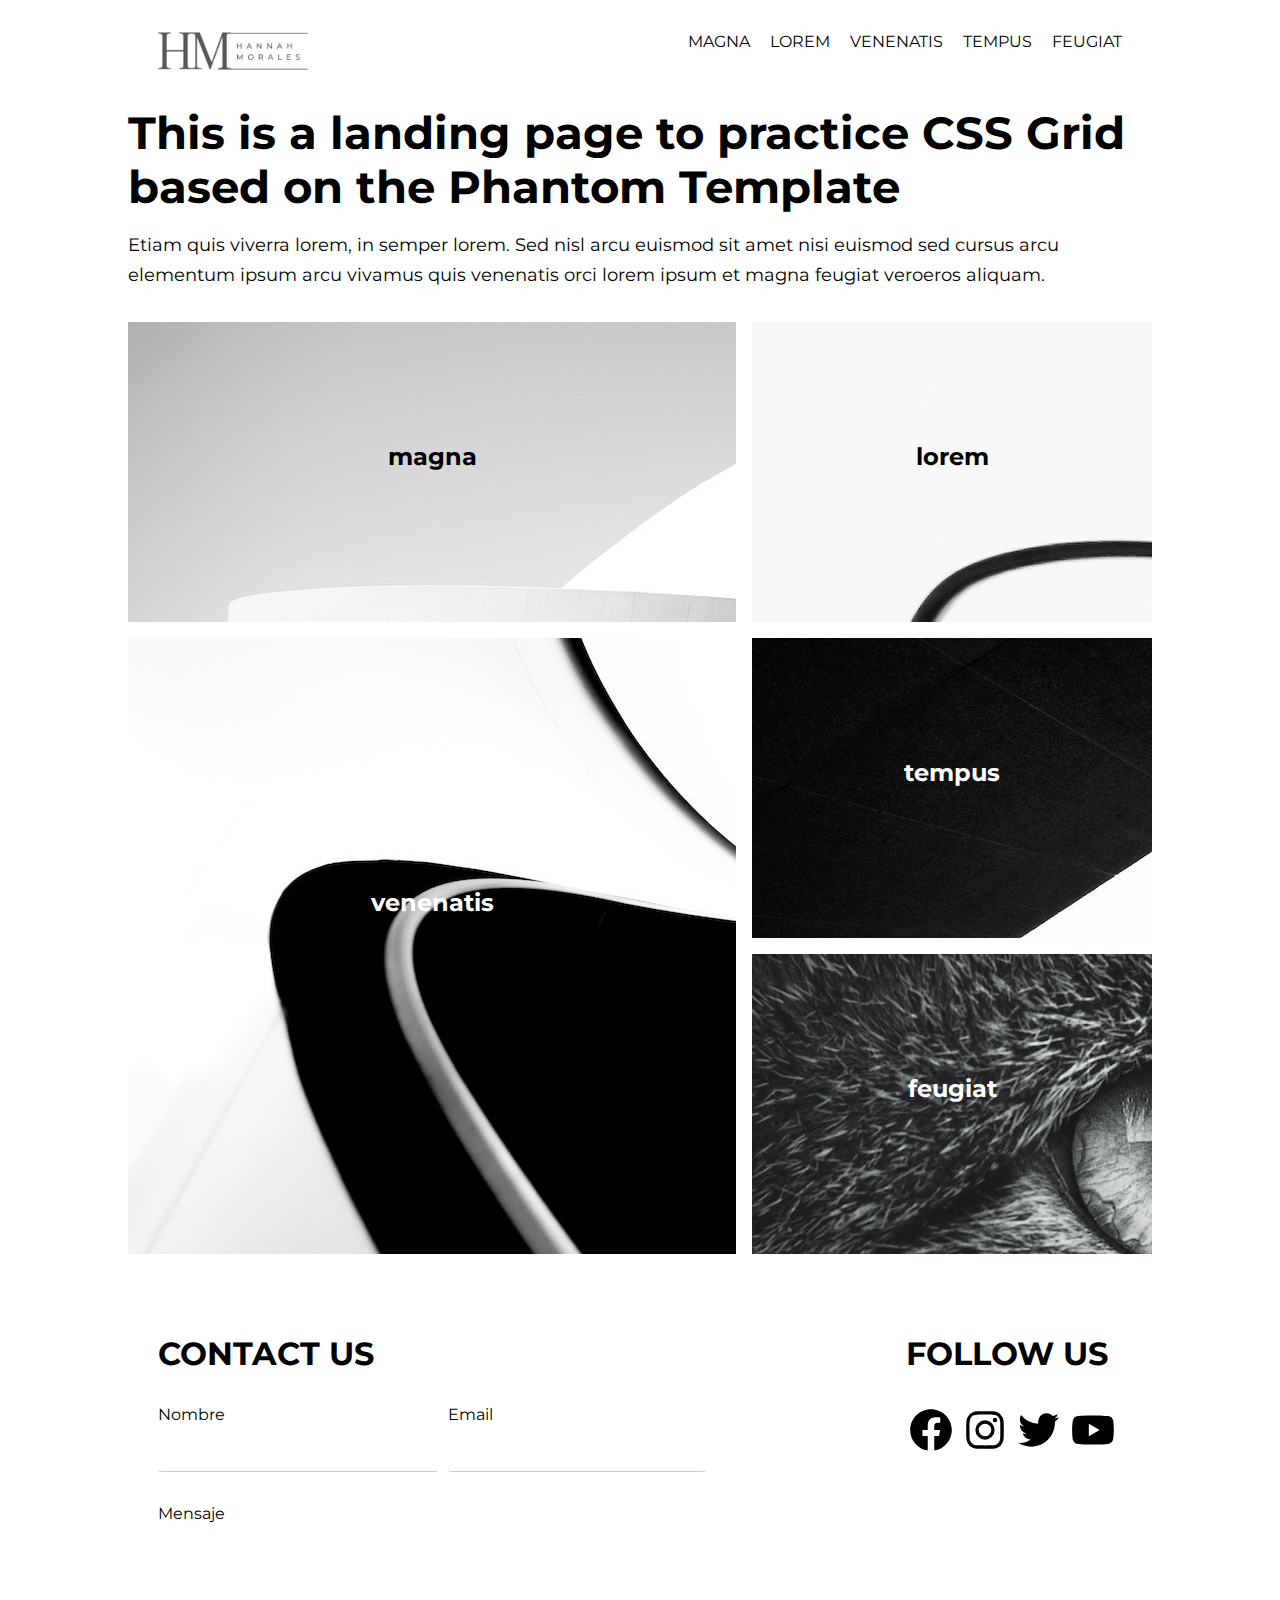
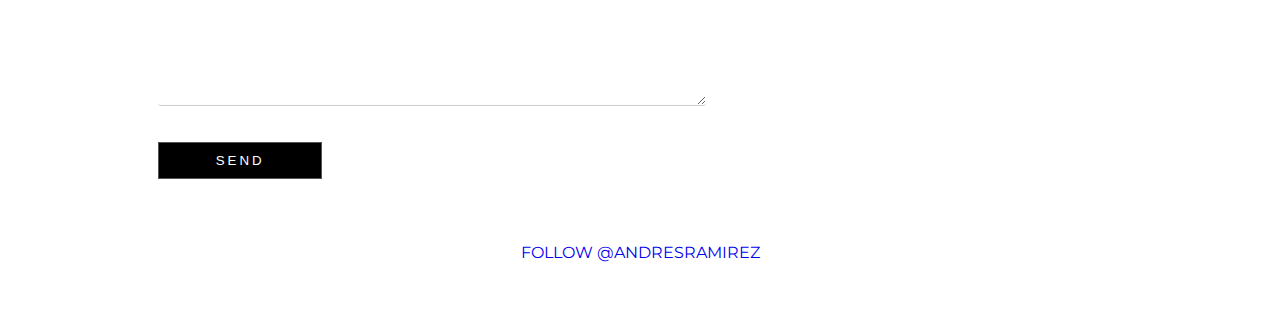
<file: index.html>
<!DOCTYPE html>
<html lang="en">
<head>
    <meta charset="UTF-8">
    <meta name="viewport" content="width=device-width, initial-scale=1.0">
    <link rel="stylesheet" href="/scss/styles.css">
    <link rel="stylesheet" media="screen and (max-width:1000px)" href="/scss/mobile.css">
    <title>GREEN LANDING WHITE | Welcome</title>
</head>
<body>
    <header id="mainheader">
        <nav class="navbar">
            <div class="container">
                <a href="index.html"><img src="/images/logo.png" alt="" class="logo"></a>
                <ul>
                    <li><a href="project-1.html">magna</a></li>
                    <li><a href="project-2.html">lorem</a></li>
                    <li><a href="project-3.html">venenatis</a></li>
                    <li><a href="project-4.html">tempus</a></li>
                    <li><a href="project-5.html">feugiat</a></li>
                </ul>
            </div>
        </nav>
        <section id="showcase">
                <h1>This is a landing page to practice CSS Grid based on the Phantom Template</h1>
            <p>Etiam quis viverra lorem, in semper lorem. Sed nisl arcu euismod sit amet nisi euismod sed cursus arcu elementum ipsum arcu vivamus quis venenatis orci lorem ipsum et magna feugiat veroeros aliquam.</p>
        
        </section>
    </header>

    <!-- cards -->
    <section id="cards" class="grid">
        <div class="grid-box grid-box-1">
        <h4>magna</h4>
        <div class="overlay overlay-1">
            <h4>magna</h4>
            <p >
                Lorem ipsum dolor sit amet, consectetur adipisicing elit. Hic, perspiciatis? Sed maxime fugiat ea itaque
                aut aliquid natus sapiente numquam, totam recusandae consectetur placeat quibusdam?
            </p>
            <a href="project-1.html" class="btn button-1">learn more</a>
        </div>      
        </div>
        <div class="grid-box grid-box-2">
            <h4>lorem</h4>
            <div class="overlay overlay-2">
                <h4>Lorem</h4>
                <p >
                    Lorem ipsum dolor sit amet, consectetur adipisicing elit. Hic, perspiciatis? Sed maxime fugiat ea itaque
                    aut aliquid natus sapiente numquam, totam recusandae consectetur placeat quibusdam?
                </p>
                <a href="project-1.html" class="btn button-1">learn more</a>
            </div>      
            </div>
            <div class="grid-box grid-box-3">
                <h4>venenatis</h4>
                <div class="overlay overlay-3">
                    <h4>venenatis</h4>
                    <p >
                        Lorem ipsum dolor sit amet, consectetur adipisicing elit. Hic, perspiciatis? Sed maxime fugiat ea itaque
                        aut aliquid natus sapiente numquam, totam recusandae consectetur placeat quibusdam?
                    </p>
                    <a href="project-1.html" class="btn button-1">learn more</a>
                </div>      
                </div>
                <div class="grid-box grid-box-4">
                    <h4>tempus</h4>
                    <div class="overlay overlay-4">
                        <h4>tempus</h4>
                        <p >
                            Lorem ipsum dolor sit amet, consectetur adipisicing elit. Hic, perspiciatis? Sed maxime fugiat ea itaque
                            aut aliquid natus sapiente numquam, totam recusandae consectetur placeat quibusdam?
                        </p>
                        <a href="project-1.html" class="btn button-1">learn more</a>
                    </div>      
                    </div>
                    <div class="grid-box grid-box-5">
                        <h4>feugiat</h4>
                        <div class="overlay overlay-5">
                            <h4>feugiat</h4>
                            <p >
                                Lorem ipsum dolor sit amet, consectetur adipisicing elit. Hic, perspiciatis? Sed maxime fugiat ea itaque
                                aut aliquid natus sapiente numquam, totam recusandae consectetur placeat quibusdam?
                            </p>
                            <a href="project-1.html" class="btn button-1">learn more</a>
                        </div>      
                        </div>
    </section>

    <section id="contact">
        <div class="container">
            <div class="contact-row">
                <div class="contact-form">
                    <h2>contact us</h2>
                    <form action="">
                        <div class="form-group-flex">
                            <div class="form-group">
                                <label for="">Nombre</label>
                                <input type="text" class="form-control">
                            </div>
                            <div class="form-group">
                                <label for="">Email</label>
                                <input type="text" class="form-control">
                            </div>
                        </div>  
                        <div class="form-group">
                            <label for="">Mensaje</label>
                            <textarea name="" id="" cols="30" rows="10" class="form-control"></textarea>
                        </div>
                        <button class="btn button-2">send</button>
                    </form>
                </div>
                <div class="contact-social">
                    <h2>follow us</h2>
                    <img src="/images/bxl-facebook-circle.svg" alt="">
                    <img src="/images/bxl-instagram.svg" alt="">
                    <img src="/images/bxl-twitter.svg" alt="">
                    <img src="/images/bxl-youtube.svg" alt="">
                </div>
            </div>
        </div>
    </section>


    

    <!-- footer -->
    <footer id="footer">
        <a href="https://twitter.com/AndresRamirez?ref_src=twsrc%5Etfw" class="twitter-follow-button" data-show-count="false">Follow @AndresRamirez</a><script async src="https://platform.twitter.com/widgets.js" charset="utf-8"></script>
    </footer>
</body>
</html>
</file>
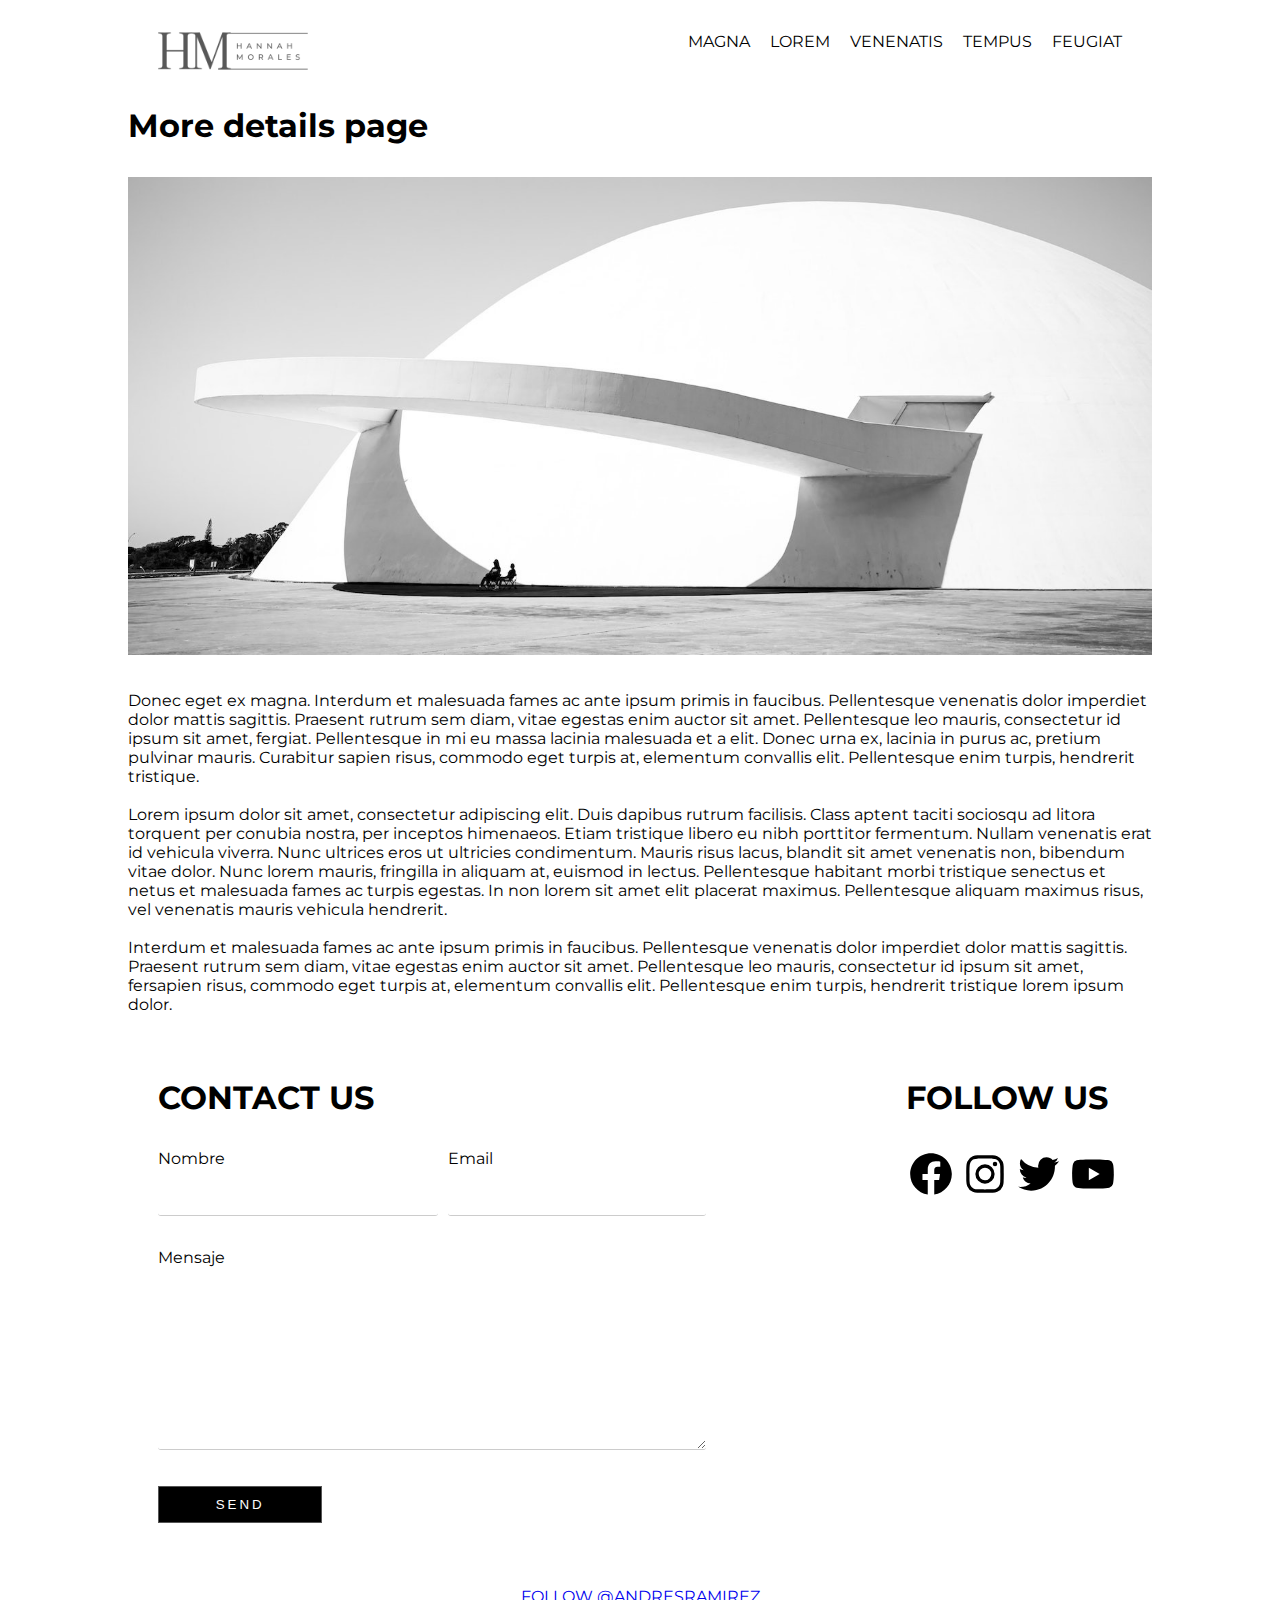
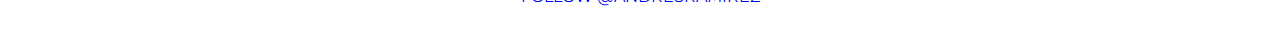
<file: project-1.html>
<!DOCTYPE html>
<html lang="en">
<head>
    <meta charset="UTF-8">
    <meta name="viewport" content="width=device-width, initial-scale=1.0">
    <link rel="stylesheet" href="/scss/styles.css">
    <link rel="stylesheet" media="screen and (max-width:1000px)" href="/scss/mobile.css">
    <title>GREEN LANDING WHITE | Welcome</title>
</head>
<body>
    <header id="mainheader">
        <nav class="navbar">
            <div class="container">
                <a href="index.html"><img src="/images/logo.png" alt="" class="logo"></a>
                <ul>
                    <li><a href="project-1.html">magna</a></li>
                    <li><a href="project-2.html">lorem</a></li>
                    <li><a href="project-3.html">venenatis</a></li>
                    <li><a href="project-4.html">tempus</a></li>
                    <li><a href="project-5.html">feugiat</a></li>
                </ul>
            </div>
        </nav>
    </header>

    <section id="showcase-2">
        <div class="contaier">
            <h1>More details page</h1>
            <img src="/images/image-1.jpg" alt="">
            <p>Donec eget ex magna. Interdum et malesuada fames ac ante ipsum primis in faucibus. Pellentesque venenatis dolor imperdiet dolor mattis sagittis. Praesent rutrum sem diam, vitae egestas enim auctor sit amet. Pellentesque leo mauris, consectetur id ipsum sit amet, fergiat. Pellentesque in mi eu massa lacinia malesuada et a elit. Donec urna ex, lacinia in purus ac, pretium pulvinar mauris. Curabitur sapien risus, commodo eget turpis at, elementum convallis elit. Pellentesque enim turpis, hendrerit tristique. <br><br>

                Lorem ipsum dolor sit amet, consectetur adipiscing elit. Duis dapibus rutrum facilisis. Class aptent taciti sociosqu ad litora torquent per conubia nostra, per inceptos himenaeos. Etiam tristique libero eu nibh porttitor fermentum. Nullam venenatis erat id vehicula viverra. Nunc ultrices eros ut ultricies condimentum. Mauris risus lacus, blandit sit amet venenatis non, bibendum vitae dolor. Nunc lorem mauris, fringilla in aliquam at, euismod in lectus. Pellentesque habitant morbi tristique senectus et netus et malesuada fames ac turpis egestas. In non lorem sit amet elit placerat maximus. Pellentesque aliquam maximus risus, vel venenatis mauris vehicula hendrerit. <br><br>
                
                Interdum et malesuada fames ac ante ipsum primis in faucibus. Pellentesque venenatis dolor imperdiet dolor mattis sagittis. Praesent rutrum sem diam, vitae egestas enim auctor sit amet. Pellentesque leo mauris, consectetur id ipsum sit amet, fersapien risus, commodo eget turpis at, elementum convallis elit. Pellentesque enim turpis, hendrerit tristique lorem ipsum dolor.</p>
        </div>
    </section>
    
    <section id="contact">
        <div class="container">
            <div class="contact-row">
                <div class="contact-form">
                    <h2>contact us</h2>
                    <form action="">
                        <div class="form-group-flex">
                            <div class="form-group">
                                <label for="">Nombre</label>
                                <input type="text" class="form-control">
                            </div>
                            <div class="form-group">
                                <label for="">Email</label>
                                <input type="text" class="form-control">
                            </div>
                        </div>  
                        <div class="form-group">
                            <label for="">Mensaje</label>
                            <textarea name="" id="" cols="30" rows="10" class="form-control"></textarea>
                        </div>
                        <button class="btn button-2">send</button>
                    </form>
                </div>
                <div class="contact-social">
                    <h2>follow us</h2>
                    <img src="/images/bxl-facebook-circle.svg" alt="">
                    <img src="/images/bxl-instagram.svg" alt="">
                    <img src="/images/bxl-twitter.svg" alt="">
                    <img src="/images/bxl-youtube.svg" alt="">
                </div>
            </div>
        </div>
    </section>

    
    <!-- footer -->
    <footer id="footer">
        <a href="https://twitter.com/AndresRamirez?ref_src=twsrc%5Etfw" class="twitter-follow-button" data-show-count="false">Follow @AndresRamirez</a><script async src="https://platform.twitter.com/widgets.js" charset="utf-8"></script>
    </footer>
</body>
</html>
</file>
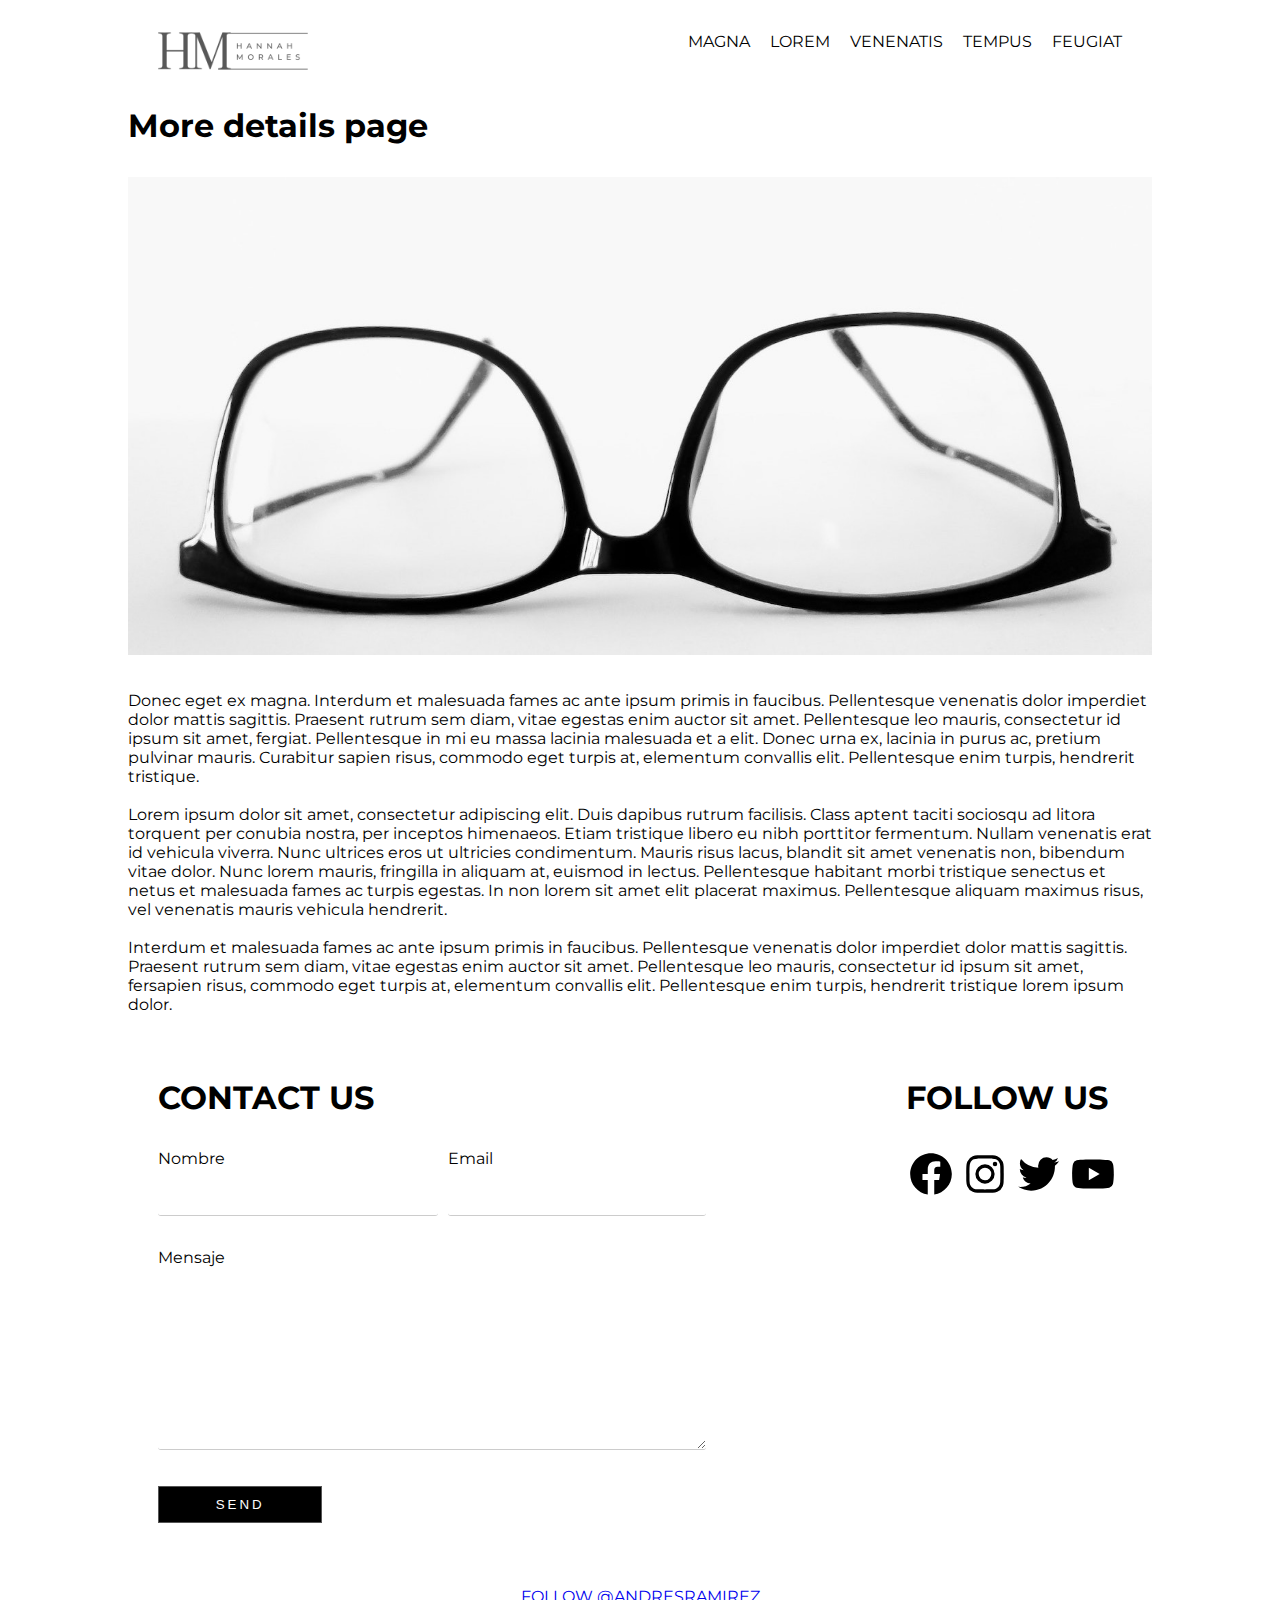
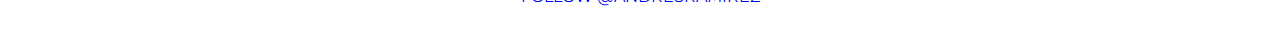
<file: project-2.html>
<!DOCTYPE html>
<html lang="en">
<head>
    <meta charset="UTF-8">
    <meta name="viewport" content="width=device-width, initial-scale=1.0">
    <link rel="stylesheet" href="/scss/styles.css">
    <link rel="stylesheet" media="screen and (max-width:1000px)" href="/scss/mobile.css">
    <title>GREEN LANDING WHITE | Welcome</title>
</head>
<body>
    <header id="mainheader">
        <nav class="navbar">
            <div class="container">
                <a href="index.html"><img src="/images/logo.png" alt="" class="logo"></a>
                <ul>
                    <li><a href="project-1.html">magna</a></li>
                    <li><a href="project-2.html">lorem</a></li>
                    <li><a href="project-3.html">venenatis</a></li>
                    <li><a href="project-4.html">tempus</a></li>
                    <li><a href="project-5.html">feugiat</a></li>
                </ul>
            </div>
        </nav>
    </header>

    <section id="showcase-2">
        <div class="contaier">
            <h1>More details page</h1>
            <img src="/images/image-2.jpg" alt="">
            <p>Donec eget ex magna. Interdum et malesuada fames ac ante ipsum primis in faucibus. Pellentesque venenatis dolor imperdiet dolor mattis sagittis. Praesent rutrum sem diam, vitae egestas enim auctor sit amet. Pellentesque leo mauris, consectetur id ipsum sit amet, fergiat. Pellentesque in mi eu massa lacinia malesuada et a elit. Donec urna ex, lacinia in purus ac, pretium pulvinar mauris. Curabitur sapien risus, commodo eget turpis at, elementum convallis elit. Pellentesque enim turpis, hendrerit tristique. <br><br>

                Lorem ipsum dolor sit amet, consectetur adipiscing elit. Duis dapibus rutrum facilisis. Class aptent taciti sociosqu ad litora torquent per conubia nostra, per inceptos himenaeos. Etiam tristique libero eu nibh porttitor fermentum. Nullam venenatis erat id vehicula viverra. Nunc ultrices eros ut ultricies condimentum. Mauris risus lacus, blandit sit amet venenatis non, bibendum vitae dolor. Nunc lorem mauris, fringilla in aliquam at, euismod in lectus. Pellentesque habitant morbi tristique senectus et netus et malesuada fames ac turpis egestas. In non lorem sit amet elit placerat maximus. Pellentesque aliquam maximus risus, vel venenatis mauris vehicula hendrerit. <br><br>
                
                Interdum et malesuada fames ac ante ipsum primis in faucibus. Pellentesque venenatis dolor imperdiet dolor mattis sagittis. Praesent rutrum sem diam, vitae egestas enim auctor sit amet. Pellentesque leo mauris, consectetur id ipsum sit amet, fersapien risus, commodo eget turpis at, elementum convallis elit. Pellentesque enim turpis, hendrerit tristique lorem ipsum dolor.</p>
        </div>
    </section>
    
    <section id="contact">
        <div class="container">
            <div class="contact-row">
                <div class="contact-form">
                    <h2>contact us</h2>
                    <form action="">
                        <div class="form-group-flex">
                            <div class="form-group">
                                <label for="">Nombre</label>
                                <input type="text" class="form-control">
                            </div>
                            <div class="form-group">
                                <label for="">Email</label>
                                <input type="text" class="form-control">
                            </div>
                        </div>  
                        <div class="form-group">
                            <label for="">Mensaje</label>
                            <textarea name="" id="" cols="30" rows="10" class="form-control"></textarea>
                        </div>
                        <button class="btn button-2">send</button>
                    </form>
                </div>
                <div class="contact-social">
                    <h2>follow us</h2>
                    <img src="/images/bxl-facebook-circle.svg" alt="">
                    <img src="/images/bxl-instagram.svg" alt="">
                    <img src="/images/bxl-twitter.svg" alt="">
                    <img src="/images/bxl-youtube.svg" alt="">
                </div>
            </div>
        </div>
    </section>

   
    <!-- footer -->
    <footer id="footer">
        <a href="https://twitter.com/AndresRamirez?ref_src=twsrc%5Etfw" class="twitter-follow-button" data-show-count="false">Follow @AndresRamirez</a><script async src="https://platform.twitter.com/widgets.js" charset="utf-8"></script>
    </footer>
</body>
</html>
</file>
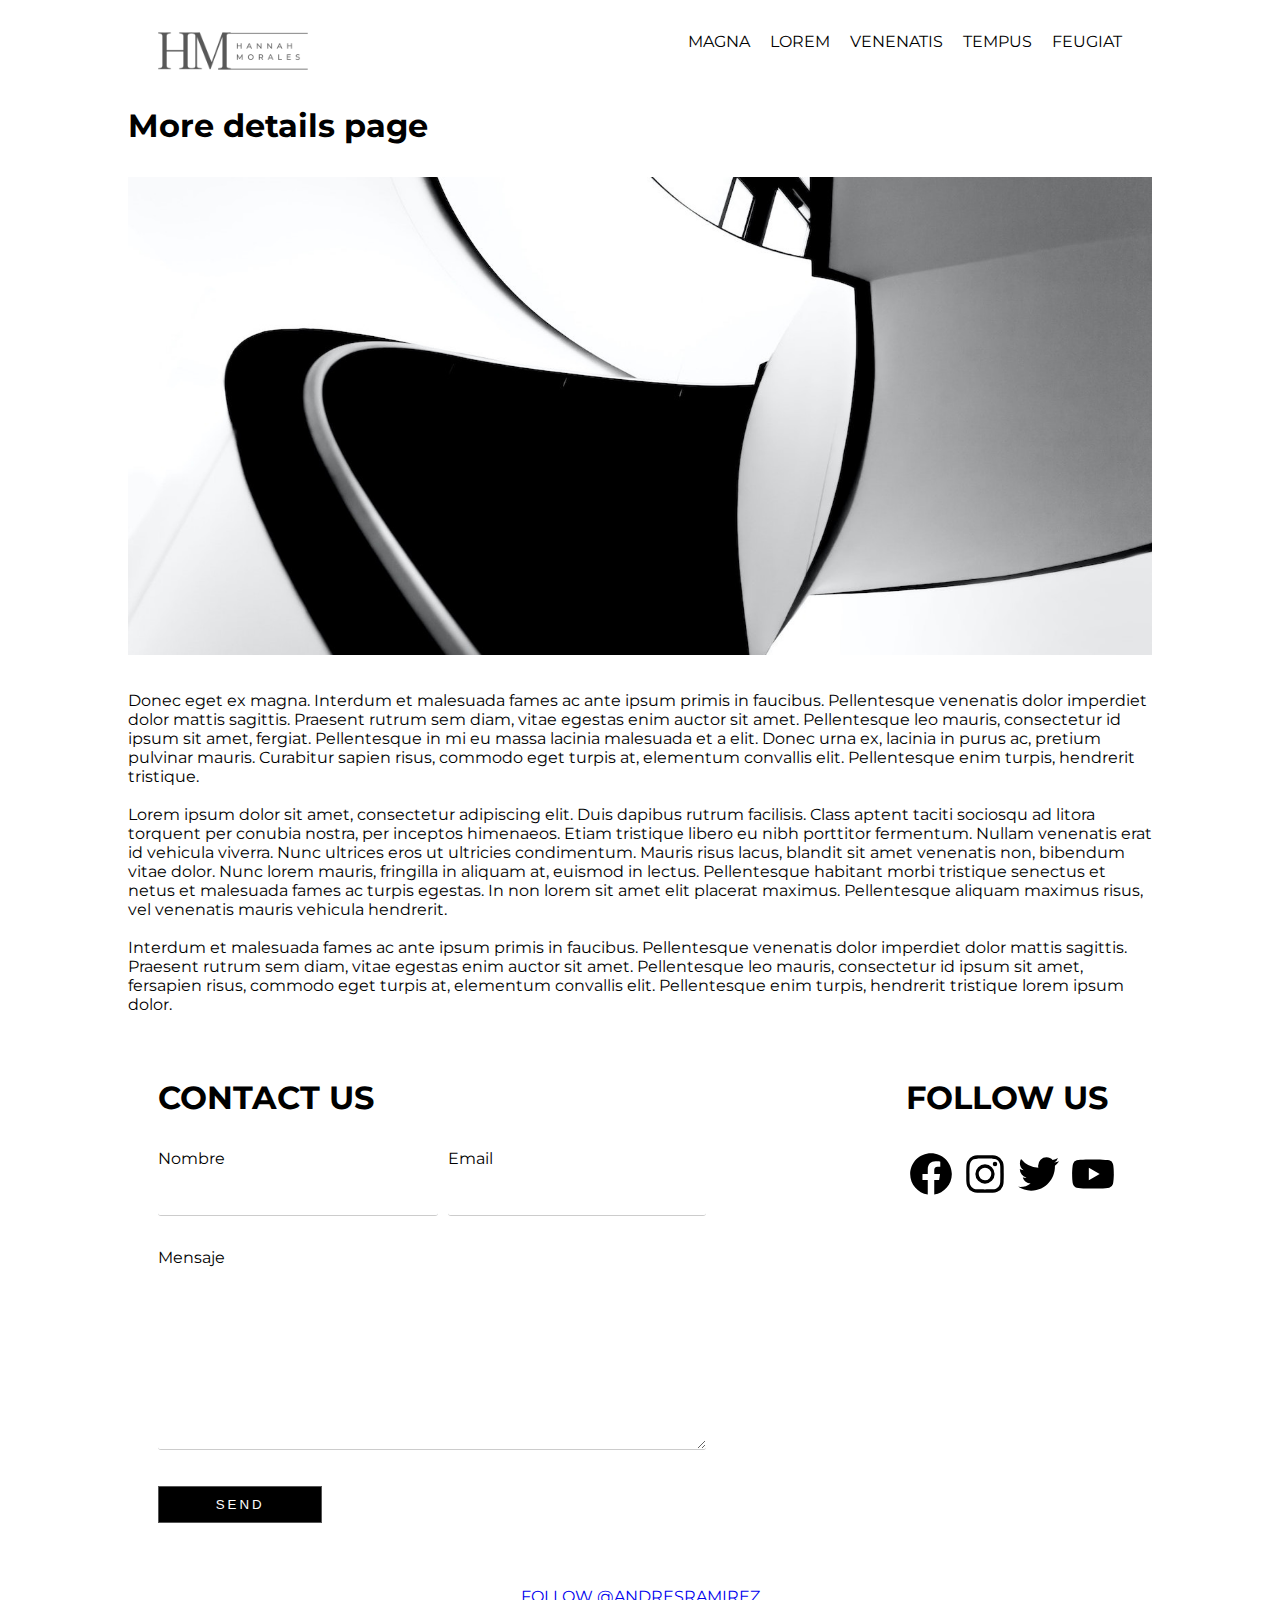
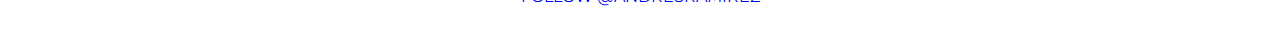
<file: project-3.html>
<!DOCTYPE html>
<html lang="en">
<head>
    <meta charset="UTF-8">
    <meta name="viewport" content="width=device-width, initial-scale=1.0">
    <link rel="stylesheet" href="/scss/styles.css">
    <link rel="stylesheet" media="screen and (max-width:1000px)" href="/scss/mobile.css">
    <title>GREEN LANDING WHITE | Welcome</title>
</head>
<body>
    <header id="mainheader">
        <nav class="navbar">
            <div class="container">
                <a href="index.html"><img src="/images/logo.png" alt="" class="logo"></a>
                <ul>
                    <li><a href="project-1.html">magna</a></li>
                    <li><a href="project-2.html">lorem</a></li>
                    <li><a href="project-3.html">venenatis</a></li>
                    <li><a href="project-4.html">tempus</a></li>
                    <li><a href="project-5.html">feugiat</a></li>
                </ul>
            </div>
        </nav>
    </header>

    <section id="showcase-2">
        <div class="contaier">
            <h1>More details page</h1>
            <img src="/images/image-3.jpg" alt="">
            <p>Donec eget ex magna. Interdum et malesuada fames ac ante ipsum primis in faucibus. Pellentesque venenatis dolor imperdiet dolor mattis sagittis. Praesent rutrum sem diam, vitae egestas enim auctor sit amet. Pellentesque leo mauris, consectetur id ipsum sit amet, fergiat. Pellentesque in mi eu massa lacinia malesuada et a elit. Donec urna ex, lacinia in purus ac, pretium pulvinar mauris. Curabitur sapien risus, commodo eget turpis at, elementum convallis elit. Pellentesque enim turpis, hendrerit tristique. <br><br>

                Lorem ipsum dolor sit amet, consectetur adipiscing elit. Duis dapibus rutrum facilisis. Class aptent taciti sociosqu ad litora torquent per conubia nostra, per inceptos himenaeos. Etiam tristique libero eu nibh porttitor fermentum. Nullam venenatis erat id vehicula viverra. Nunc ultrices eros ut ultricies condimentum. Mauris risus lacus, blandit sit amet venenatis non, bibendum vitae dolor. Nunc lorem mauris, fringilla in aliquam at, euismod in lectus. Pellentesque habitant morbi tristique senectus et netus et malesuada fames ac turpis egestas. In non lorem sit amet elit placerat maximus. Pellentesque aliquam maximus risus, vel venenatis mauris vehicula hendrerit. <br><br>
                
                Interdum et malesuada fames ac ante ipsum primis in faucibus. Pellentesque venenatis dolor imperdiet dolor mattis sagittis. Praesent rutrum sem diam, vitae egestas enim auctor sit amet. Pellentesque leo mauris, consectetur id ipsum sit amet, fersapien risus, commodo eget turpis at, elementum convallis elit. Pellentesque enim turpis, hendrerit tristique lorem ipsum dolor.</p>
        </div>
    </section>
    
    <section id="contact">
        <div class="container">
            <div class="contact-row">
                <div class="contact-form">
                    <h2>contact us</h2>
                    <form action="">
                        <div class="form-group-flex">
                            <div class="form-group">
                                <label for="">Nombre</label>
                                <input type="text" class="form-control">
                            </div>
                            <div class="form-group">
                                <label for="">Email</label>
                                <input type="text" class="form-control">
                            </div>
                        </div>  
                        <div class="form-group">
                            <label for="">Mensaje</label>
                            <textarea name="" id="" cols="30" rows="10" class="form-control"></textarea>
                        </div>
                        <button class="btn button-2">send</button>
                    </form>
                </div>
                <div class="contact-social">
                    <h2>follow us</h2>
                    <img src="/images/bxl-facebook-circle.svg" alt="">
                    <img src="/images/bxl-instagram.svg" alt="">
                    <img src="/images/bxl-twitter.svg" alt="">
                    <img src="/images/bxl-youtube.svg" alt="">
                </div>
            </div>
        </div>
    </section>

    
    <!-- footer -->
    <footer id="footer">
        <a href="https://twitter.com/AndresRamirez?ref_src=twsrc%5Etfw" class="twitter-follow-button" data-show-count="false">Follow @AndresRamirez</a><script async src="https://platform.twitter.com/widgets.js" charset="utf-8"></script>
    </footer>
</body>
</html>
</file>
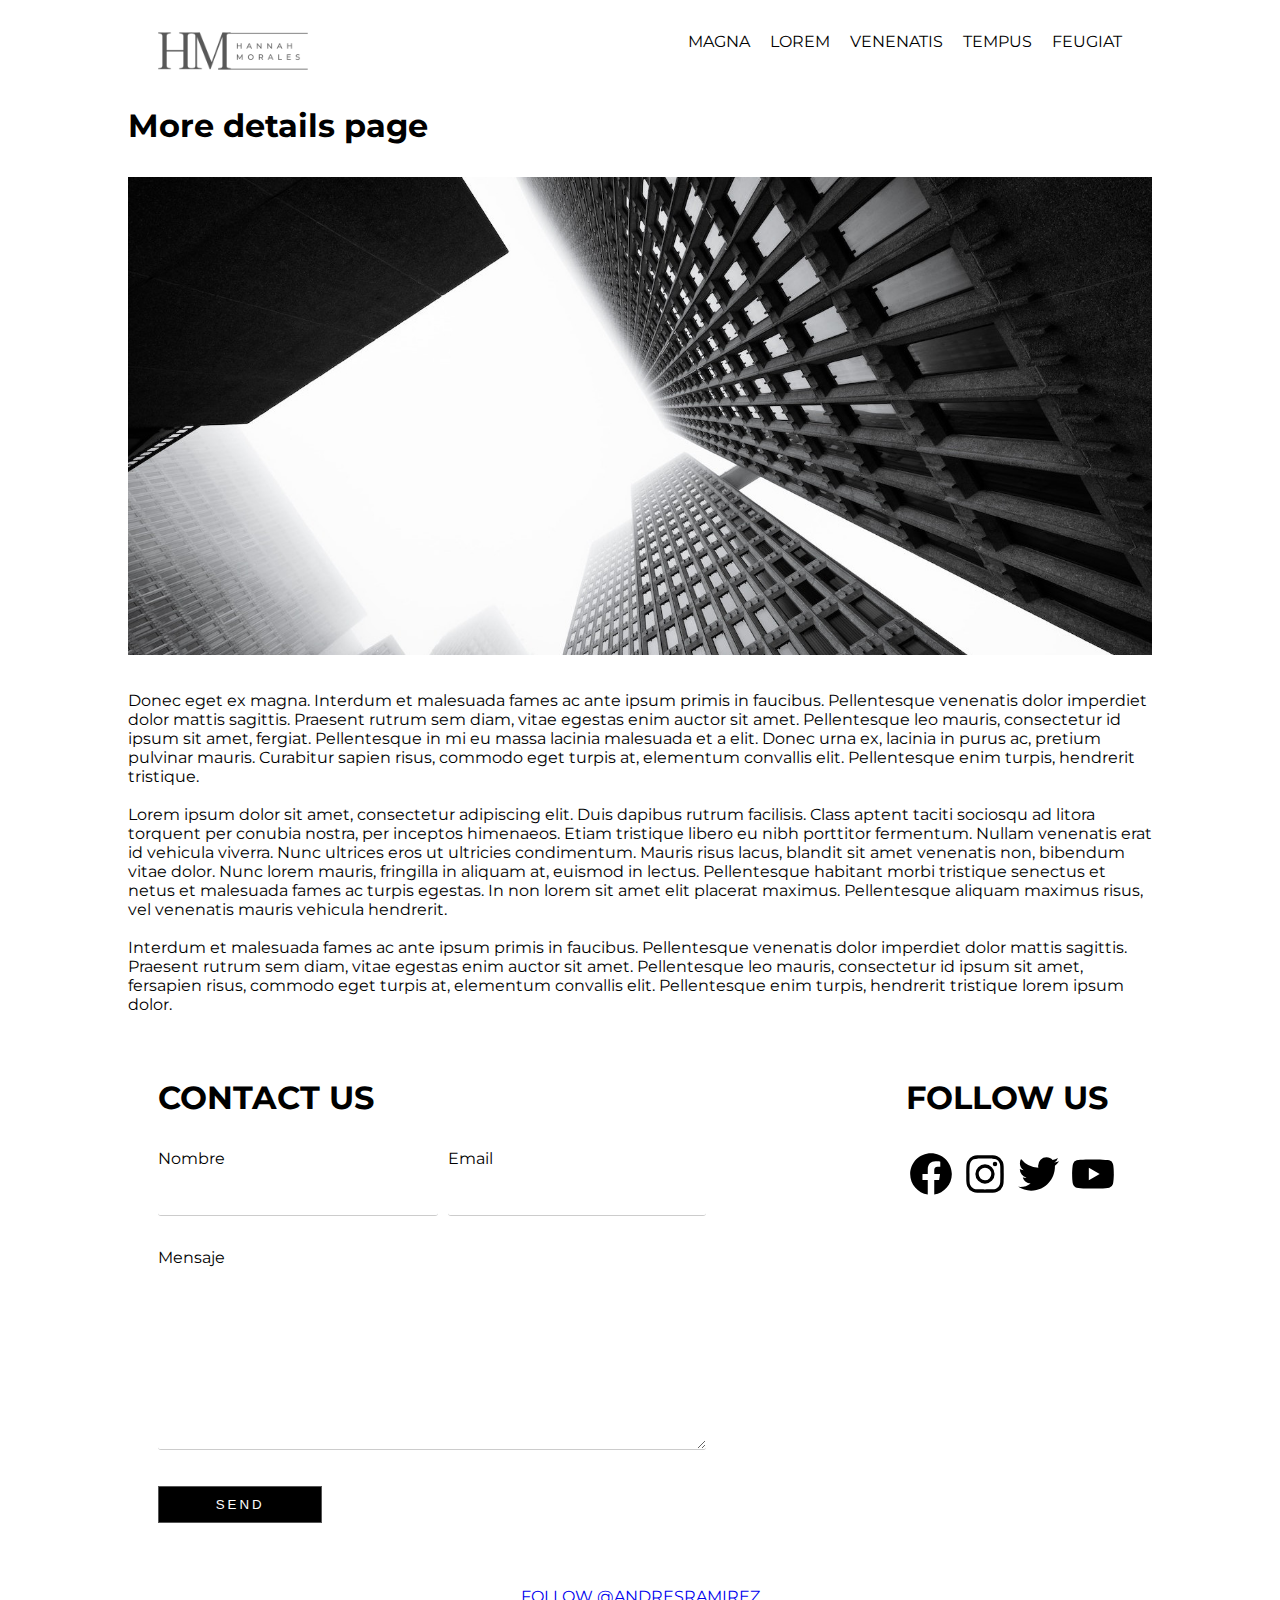
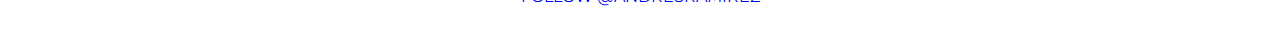
<file: project-4.html>
<!DOCTYPE html>
<html lang="en">
<head>
    <meta charset="UTF-8">
    <meta name="viewport" content="width=device-width, initial-scale=1.0">
    <link rel="stylesheet" href="/scss/styles.css">
    <link rel="stylesheet" media="screen and (max-width:1000px)" href="/scss/mobile.css">
    <title>GREEN LANDING WHITE | Welcome</title>
</head>
<body>
    <header id="mainheader">
        <nav class="navbar">
            <div class="container">
                <a href="index.html"><img src="/images/logo.png" alt="" class="logo"></a>
                <ul>
                    <li><a href="project-1.html">magna</a></li>
                    <li><a href="project-2.html">lorem</a></li>
                    <li><a href="project-3.html">venenatis</a></li>
                    <li><a href="project-4.html">tempus</a></li>
                    <li><a href="project-5.html">feugiat</a></li>
                </ul>
            </div>
        </nav>
    </header>

    <section id="showcase-2">
        <div class="contaier">
            <h1>More details page</h1>
            <img src="/images/image-4.jpg" alt="">
            <p>Donec eget ex magna. Interdum et malesuada fames ac ante ipsum primis in faucibus. Pellentesque venenatis dolor imperdiet dolor mattis sagittis. Praesent rutrum sem diam, vitae egestas enim auctor sit amet. Pellentesque leo mauris, consectetur id ipsum sit amet, fergiat. Pellentesque in mi eu massa lacinia malesuada et a elit. Donec urna ex, lacinia in purus ac, pretium pulvinar mauris. Curabitur sapien risus, commodo eget turpis at, elementum convallis elit. Pellentesque enim turpis, hendrerit tristique. <br><br>

                Lorem ipsum dolor sit amet, consectetur adipiscing elit. Duis dapibus rutrum facilisis. Class aptent taciti sociosqu ad litora torquent per conubia nostra, per inceptos himenaeos. Etiam tristique libero eu nibh porttitor fermentum. Nullam venenatis erat id vehicula viverra. Nunc ultrices eros ut ultricies condimentum. Mauris risus lacus, blandit sit amet venenatis non, bibendum vitae dolor. Nunc lorem mauris, fringilla in aliquam at, euismod in lectus. Pellentesque habitant morbi tristique senectus et netus et malesuada fames ac turpis egestas. In non lorem sit amet elit placerat maximus. Pellentesque aliquam maximus risus, vel venenatis mauris vehicula hendrerit. <br><br>
                
                Interdum et malesuada fames ac ante ipsum primis in faucibus. Pellentesque venenatis dolor imperdiet dolor mattis sagittis. Praesent rutrum sem diam, vitae egestas enim auctor sit amet. Pellentesque leo mauris, consectetur id ipsum sit amet, fersapien risus, commodo eget turpis at, elementum convallis elit. Pellentesque enim turpis, hendrerit tristique lorem ipsum dolor.</p>
        </div>
    </section>
    
    <section id="contact">
        <div class="container">
            <div class="contact-row">
                <div class="contact-form">
                    <h2>contact us</h2>
                    <form action="">
                        <div class="form-group-flex">
                            <div class="form-group">
                                <label for="">Nombre</label>
                                <input type="text" class="form-control">
                            </div>
                            <div class="form-group">
                                <label for="">Email</label>
                                <input type="text" class="form-control">
                            </div>
                        </div>  
                        <div class="form-group">
                            <label for="">Mensaje</label>
                            <textarea name="" id="" cols="30" rows="10" class="form-control"></textarea>
                        </div>
                        <button class="btn button-2">send</button>
                    </form>
                </div>
                <div class="contact-social">
                    <h2>follow us</h2>
                    <img src="/images/bxl-facebook-circle.svg" alt="">
                    <img src="/images/bxl-instagram.svg" alt="">
                    <img src="/images/bxl-twitter.svg" alt="">
                    <img src="/images/bxl-youtube.svg" alt="">
                </div>
            </div>
        </div>
    </section>

   
    <!-- footer -->
    <footer id="footer">
        <a href="https://twitter.com/AndresRamirez?ref_src=twsrc%5Etfw" class="twitter-follow-button" data-show-count="false">Follow @AndresRamirez</a><script async src="https://platform.twitter.com/widgets.js" charset="utf-8"></script>
    </footer>
</body>
</html>
</file>
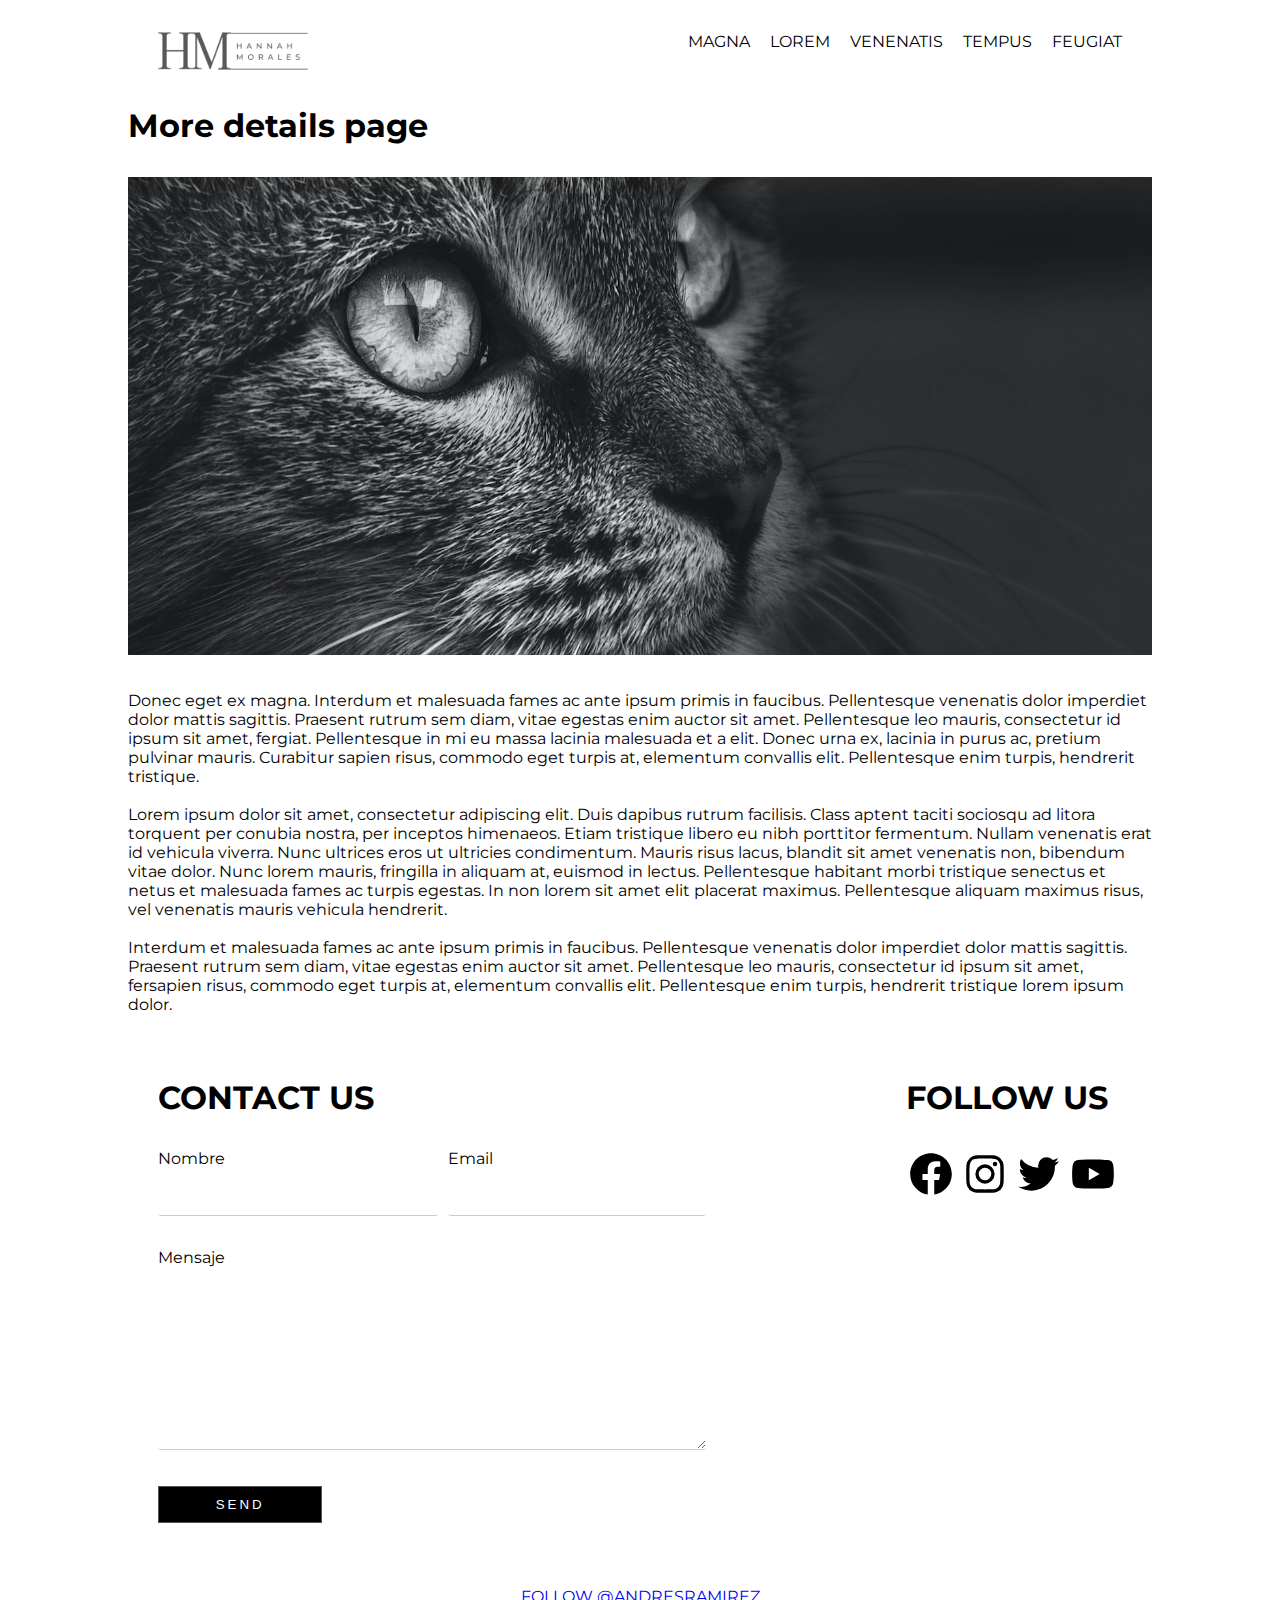
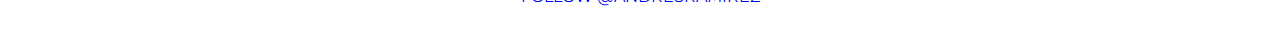
<file: project-5.html>
<!DOCTYPE html>
<html lang="en">
<head>
    <meta charset="UTF-8">
    <meta name="viewport" content="width=device-width, initial-scale=1.0">
    <link rel="stylesheet" href="/scss/styles.css">
    <link rel="stylesheet" media="screen and (max-width:1000px)" href="/scss/mobile.css">
    <title>GREEN LANDING WHITE | Welcome</title>
</head>
<body>
    <header id="mainheader">
        <nav class="navbar">
            <div class="container">
                <a href="index.html"><img src="/images/logo.png" alt="" class="logo"></a>
                <ul>
                    <li><a href="project-1.html">magna</a></li>
                    <li><a href="project-2.html">lorem</a></li>
                    <li><a href="project-3.html">venenatis</a></li>
                    <li><a href="project-4.html">tempus</a></li>
                    <li><a href="project-5.html">feugiat</a></li>
                </ul>
            </div>
        </nav>
    </header>

    <section id="showcase-2">
        <div class="contaier">
            <h1>More details page</h1>
            <img src="/images/image-5.jpg" alt="">
            <p>Donec eget ex magna. Interdum et malesuada fames ac ante ipsum primis in faucibus. Pellentesque venenatis dolor imperdiet dolor mattis sagittis. Praesent rutrum sem diam, vitae egestas enim auctor sit amet. Pellentesque leo mauris, consectetur id ipsum sit amet, fergiat. Pellentesque in mi eu massa lacinia malesuada et a elit. Donec urna ex, lacinia in purus ac, pretium pulvinar mauris. Curabitur sapien risus, commodo eget turpis at, elementum convallis elit. Pellentesque enim turpis, hendrerit tristique. <br><br>

                Lorem ipsum dolor sit amet, consectetur adipiscing elit. Duis dapibus rutrum facilisis. Class aptent taciti sociosqu ad litora torquent per conubia nostra, per inceptos himenaeos. Etiam tristique libero eu nibh porttitor fermentum. Nullam venenatis erat id vehicula viverra. Nunc ultrices eros ut ultricies condimentum. Mauris risus lacus, blandit sit amet venenatis non, bibendum vitae dolor. Nunc lorem mauris, fringilla in aliquam at, euismod in lectus. Pellentesque habitant morbi tristique senectus et netus et malesuada fames ac turpis egestas. In non lorem sit amet elit placerat maximus. Pellentesque aliquam maximus risus, vel venenatis mauris vehicula hendrerit. <br><br>
                
                Interdum et malesuada fames ac ante ipsum primis in faucibus. Pellentesque venenatis dolor imperdiet dolor mattis sagittis. Praesent rutrum sem diam, vitae egestas enim auctor sit amet. Pellentesque leo mauris, consectetur id ipsum sit amet, fersapien risus, commodo eget turpis at, elementum convallis elit. Pellentesque enim turpis, hendrerit tristique lorem ipsum dolor.</p>
        </div>
    </section>
    
    <section id="contact">
        <div class="container">
            <div class="contact-row">
                <div class="contact-form">
                    <h2>contact us</h2>
                    <form action="">
                        <div class="form-group-flex">
                            <div class="form-group">
                                <label for="">Nombre</label>
                                <input type="text" class="form-control">
                            </div>
                            <div class="form-group">
                                <label for="">Email</label>
                                <input type="text" class="form-control">
                            </div>
                        </div>  
                        <div class="form-group">
                            <label for="">Mensaje</label>
                            <textarea name="" id="" cols="30" rows="10" class="form-control"></textarea>
                        </div>
                        <button class="btn button-2">send</button>
                    </form>
                </div>
                <div class="contact-social">
                    <h2>follow us</h2>
                    <img src="/images/bxl-facebook-circle.svg" alt="">
                    <img src="/images/bxl-instagram.svg" alt="">
                    <img src="/images/bxl-twitter.svg" alt="">
                    <img src="/images/bxl-youtube.svg" alt="">
                </div>
            </div>
        </div>
    </section>

   
    <!-- footer -->
    <footer id="footer">
        <a href="https://twitter.com/AndresRamirez?ref_src=twsrc%5Etfw" class="twitter-follow-button" data-show-count="false">Follow @AndresRamirez</a><script async src="https://platform.twitter.com/widgets.js" charset="utf-8"></script>
    </footer>
</body>
</html>
</file>
<file: scss/styles.css>
@import url("https://fonts.googleapis.com/css2?family=Montserrat:wght@100;200;300;400;500;600;700;800;900&display=swap");
* {
  margin: 0;
  padding: 0;
  box-sizing: border-box;
}

html, body {
  font-family: "Montserrat", sans-serif;
  scroll-behavior: smooth;
  background: #fff;
}

a {
  text-decoration: none;
  text-transform: uppercase;
}

ul {
  list-style: none;
}

.container {
  max-width: 1300px;
  overflow: auto;
  margin: 0 auto;
  padding: 0 30px;
}

.btn {
  text-align: center;
  padding: 10px 20px;
  text-transform: uppercase;
  letter-spacing: 3px;
  border-radius: 50px;
  border: 1px solid #555555;
  cursor: pointer;
}

form .form-group {
  margin-bottom: 1rem;
}
form .form-control {
  display: inline;
  width: 100%;
  padding: 1rem;
  border-radius: 3px;
  margin-bottom: 1rem;
  border: none;
  border-bottom: 1px solid #ccc;
}
form .button-2 {
  text-align: center;
  margin: 0 auto;
  width: 30%;
  background: #000;
  color: #fff;
  border-radius: 0;
  margin-bottom: 1rem;
}

.grid {
  display: grid;
  grid-template-columns: repeat(5, 1fr);
  grid-auto-rows: minmax(300px, auto);
  grid-gap: 1rem;
}

img {
  max-width: 100%;
}

.grid-box:hover .overlay {
  opacity: 1;
}

.overlay {
  position: absolute;
  top: 0;
  bottom: 0;
  left: 0;
  right: 0;
  height: 100%;
  width: 100%;
  opacity: 0;
  transition: 0.5s ease;
  /* text-align: center; */
}

#mainheader {
  width: 80%;
  margin: 0 auto;
}
#mainheader .navbar {
  margin-bottom: 2rem;
}
#mainheader .navbar .logo {
  width: 150px;
  margin-top: 2rem;
}
#mainheader .navbar ul {
  float: right;
  margin-top: 2rem;
}
#mainheader .navbar ul li {
  display: inline-block;
  margin-left: 1rem;
}
#mainheader .navbar ul li a {
  color: #000;
}
#mainheader #showcase {
  width: 100%;
  margin-bottom: 2rem;
}
#mainheader #showcase h1 {
  font-size: 2.8rem;
  margin-bottom: 1rem;
}
#mainheader #showcase p {
  font-size: 1.1rem;
  margin-bottom: 1rem;
  line-height: 30px;
}

#showcase-2 {
  width: 80%;
  margin: 0 auto;
}
#showcase-2 h1, #showcase-2 img, #showcase-2 p {
  margin-bottom: 2rem;
}

#cards {
  width: 80%;
  margin: 0 auto;
  text-align: center;
  margin-bottom: 3rem;
}
#cards .overlay-1 {
  background: url("/images/image-1.jpg");
}
#cards .overlay-2 {
  background: url("/images/image-2.jpg");
}
#cards .overlay-3 {
  background: url("/images/image-3.jpg");
}
#cards .overlay-4 {
  background: url("/images/image-4.jpg");
}
#cards .overlay-5 {
  background: url("/images/image-5.jpg");
}
#cards .overlay-1,
#cards .overlay-2,
#cards .overlay-3,
#cards .overlay-4,
#cards .overlay-5 {
  background-position: center;
  background-repeat: no-repeat;
  background-size: cover;
}
#cards .overlay-1,
#cards .overlay-2,
#cards .overlay-4,
#cards .overlay-5 {
  padding: 3rem 30px;
}
#cards .overlay-1 h4, #cards .overlay-1 p, #cards .overlay-1 a,
#cards .overlay-2 h4,
#cards .overlay-2 p,
#cards .overlay-2 a,
#cards .overlay-4 h4,
#cards .overlay-4 p,
#cards .overlay-4 a,
#cards .overlay-5 h4,
#cards .overlay-5 p,
#cards .overlay-5 a {
  color: #000;
  margin-top: 1rem;
  font-size: small;
}
#cards .overlay-1 p,
#cards .overlay-2 p,
#cards .overlay-4 p,
#cards .overlay-5 p {
  margin-bottom: 1rem;
}
#cards .overlay-3 {
  padding: 250px 80px;
}
#cards .overlay-3 h4, #cards .overlay-3 p, #cards .overlay-3 a {
  color: #fffdfd;
  margin-top: 1rem;
  font-size: small;
}
#cards .overlay-3 p {
  margin-bottom: 2rem;
}
#cards .overlay-5 h4, #cards .overlay-5 p, #cards .overlay-5 a {
  color: #fff;
}
#cards .grid-box-3 h4,
#cards .grid-box-4 h4,
#cards .grid-box-5 h4 {
  color: #ffffff;
}
#cards .grid-box-1 {
  background-image: url("/images/image-1.jpg");
  grid-column: 1/4;
  grid-row: 1;
}
#cards .grid-box-2 {
  background-image: url("/images/image-2.jpg");
  grid-column: 4/6;
  grid-row: 1;
}
#cards .grid-box-3 {
  background-image: url("/images/image-3.jpg");
  grid-column: 1/4;
  grid-row: 2/4;
}
#cards .grid-box-4 {
  background-image: url("/images/image-4.jpg");
  grid-column: 4/6;
  grid-row: 2;
}
#cards .grid-box-5 {
  background-image: url("/images/image-5.jpg");
  grid-column: 4/6;
  grid-row: 3;
}
#cards .grid-box-1,
#cards .grid-box-2,
#cards .grid-box-4,
#cards .grid-box-5 {
  padding: 120px 0;
}
#cards .grid-box-3 {
  padding: 250px 120px;
}
#cards .grid-box {
  position: relative;
  width: 100%;
}
#cards .grid-box h4 {
  font-size: 1.5rem;
}

#contact {
  width: 80%;
  margin: 0 auto;
}
#contact h2 {
  text-transform: uppercase;
  font-size: 2rem;
}
#contact .contact-row {
  display: flex;
  margin-top: 2rem;
  gap: 200px;
}
#contact .contact-row .form-group-flex {
  display: flex;
  gap: 10px;
}
#contact .contact-form h2 {
  margin-bottom: 2rem;
}
#contact .contact-social h2 {
  margin-bottom: 2rem;
}
#contact .contact-social img {
  margin: auto;
  width: 50px;
}

#footer {
  text-align: center;
  padding: 3rem;
}/*# sourceMappingURL=styles.css.map */
</file>
<file: scss/mobile.css>
#mainheader {
  text-align: center;
}
#mainheader .navbar .logo img {
  margin: 0 auto;
  text-align: center;
  margin: 2rem 0;
}
#mainheader ul {
  text-align: center;
  margin: 0 auto;
}
#mainheader ul li {
  font-size: 8px;
  font-weight: bolder;
  display: inline-block;
}

.grid {
  display: block;
  grid-template-columns: repeat(1, 1fr);
}

#showcase {
  text-align: left;
}

#showcase-2 p {
  text-align: justify;
}

#cards .grid-box-1,
#cards .grid-box-2,
#cards .grid-box-3,
#cards .grid-box-4,
#cards .grid-box-5 {
  grid-column: 1;
  margin-bottom: 10px;
}
#cards .grid-box-1 {
  grid-row: 1;
}
#cards .grid-box-2 {
  grid-row: 2;
}
#cards .grid-box-3 {
  grid-row: 3;
}
#cards .grid-box-4 {
  grid-row: 4;
}
#cards .grid-box-5 {
  grid-row: 5;
}
#cards .overlay-3 {
  padding: 250px 0;
}

#contact h2 {
  text-align: center;
}
#contact .contact-row {
  display: block;
}
#contact .contact-row .contact-form form .button-2 {
  text-align: center;
}/*# sourceMappingURL=mobile.css.map */
</file>
